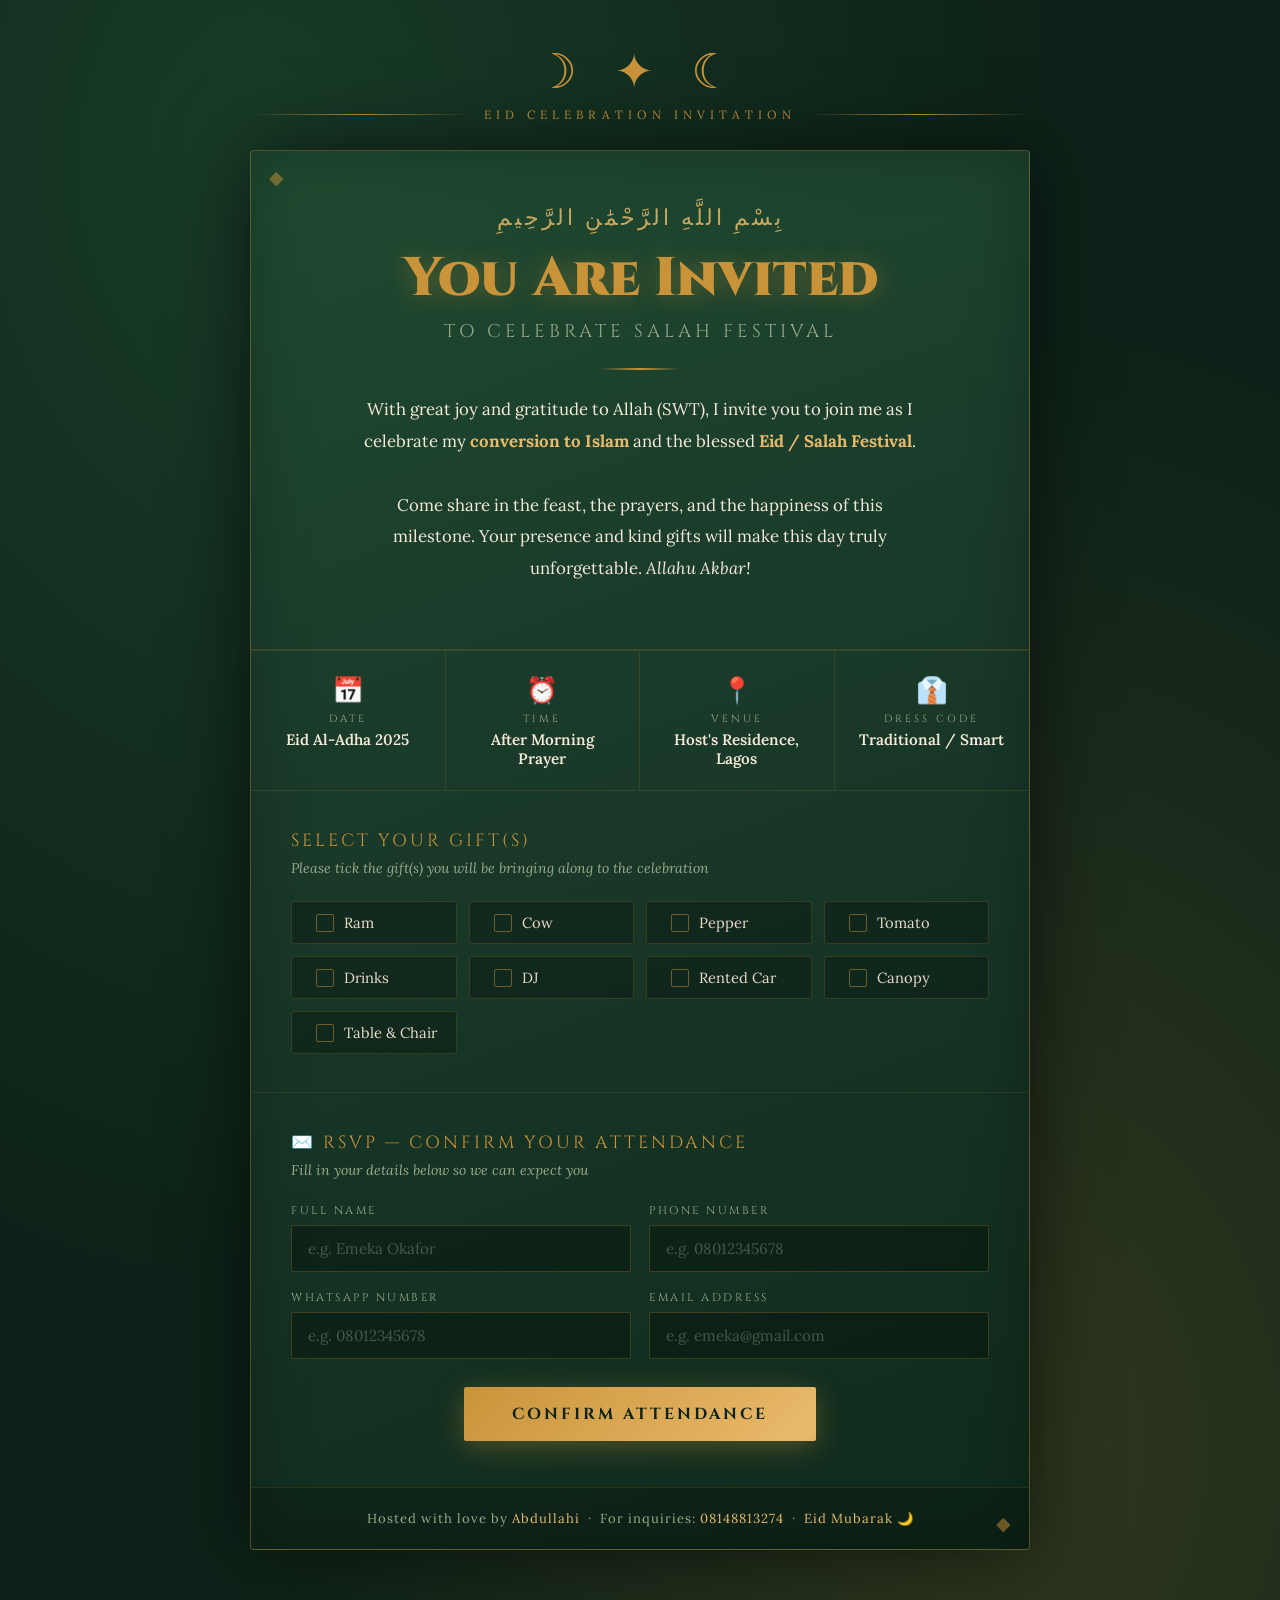
<file: index.html>
<!DOCTYPE html>
<html lang="en">
<head>
  <meta charset="UTF-8" />
  <meta name="viewport" content="width=device-width, initial-scale=1.0"/>
  <title>Salah Festival Invitation</title>
  <link href="https://fonts.googleapis.com/css2?family=Cinzel:wght@600;900&family=Lora:ital,wght@0,400;0,600;1,400&display=swap" rel="stylesheet"/>

  <!-- Link to your external CSS file -->
  <link rel="stylesheet" href="style.css"/>
</head>
<body>
<div class="page">

  <div class="ornament">☽ ✦ ☾</div>
  <div class="ornament-line"><span>Eid Celebration Invitation</span></div>

  <div class="card">

    <!-- HERO -->
    <div class="hero">
      <div class="arabic-top">بِسْمِ اللَّهِ الرَّحْمَٰنِ الرَّحِيمِ</div>
      <h1>You Are Invited</h1>
      <p class="sub">To Celebrate Salah Festival</p>
      <div class="divider"></div>
      <p class="hero-body">
        With great joy and gratitude to Allah (SWT), I invite you to join me
        as I celebrate my <strong>conversion to Islam</strong> and the
        blessed <strong>Eid / Salah Festival</strong>.<br><br>
        Come share in the feast, the prayers, and the happiness of this
        milestone. Your presence and kind gifts will make this day truly
        unforgettable. <em>Allahu Akbar!</em>
      </p>
    </div>

    <!-- EVENT DETAILS -->
    <div class="details-strip">
      <div class="detail-item">
        <div class="detail-icon">📅</div>
        <div class="detail-label">Date</div>
        <div class="detail-value">Eid Al-Adha 2025</div>
      </div>
      <div class="detail-item">
        <div class="detail-icon">⏰</div>
        <div class="detail-label">Time</div>
        <div class="detail-value">After Morning Prayer</div>
      </div>
      <div class="detail-item">
        <div class="detail-icon">📍</div>
        <div class="detail-label">Venue</div>
        <div class="detail-value">Host's Residence, Lagos</div>
      </div>
      <div class="detail-item">
        <div class="detail-icon">👔</div>
        <div class="detail-label">Dress Code</div>
        <div class="detail-value">Traditional / Smart</div>
      </div>
    </div>

    <!-- GIFT SELECTION -->
    <div class="section">
      <div class="section-title">Select Your Gift(s)</div>
      <p class="section-sub">Please tick the gift(s) you will be bringing along to the celebration</p>

      <div class="gifts-grid">
        <div class="gift-item">
          <input type="checkbox" id="g-ram" name="gifts" value="Ram">
          <label for="g-ram"><span class="icon"></span><span class="checkmark"></span>Ram</label>
        </div>
        <div class="gift-item">
          <input type="checkbox" id="g-cow" name="gifts" value="Cow">
          <label for="g-cow"><span class="icon"></span><span class="checkmark"></span>Cow</label>
        </div>
        <div class="gift-item">
          <input type="checkbox" id="g-pepper" name="gifts" value="Pepper">
          <label for="g-pepper"><span class="icon"></span><span class="checkmark"></span>Pepper</label>
        </div>
        <div class="gift-item">
          <input type="checkbox" id="g-tomato" name="gifts" value="Tomato">
          <label for="g-tomato"><span class="icon"></span><span class="checkmark"></span>Tomato</label>
        </div>
        <div class="gift-item">
          <input type="checkbox" id="g-drinks" name="gifts" value="Drinks">
          <label for="g-drinks"><span class="icon"></span><span class="checkmark"></span>Drinks</label>
        </div>
        <div class="gift-item">
          <input type="checkbox" id="g-dj" name="gifts" value="DJ">
          <label for="g-dj"><span class="icon"></span><span class="checkmark"></span>DJ</label>
        </div>
        <div class="gift-item">
          <input type="checkbox" id="g-car" name="gifts" value="Rented Car">
          <label for="g-car"><span class="icon"></span><span class="checkmark"></span>Rented Car</label>
        </div>
        <div class="gift-item">
          <input type="checkbox" id="g-canopy" name="gifts" value="Canopy">
          <label for="g-canopy"><span class="icon"></span><span class="checkmark"></span>Canopy</label>
        </div>
        <div class="gift-item">
          <input type="checkbox" id="g-table" name="gifts" value="Table &amp; Chair">
          <label for="g-table"><span class="icon"></span><span class="checkmark"></span>Table &amp; Chair</label>
        </div>
      </div>
    </div>

    <!-- RSVP FORM -->
    <div class="form-section">
      <div class="section-title">✉️ RSVP — Confirm Your Attendance</div>
      <p class="section-sub">Fill in your details below so we can expect you</p>

      <div class="form-grid">
        <div class="field">
          <label for="fname">Full Name</label>
          <input type="text" id="fname" placeholder="e.g. Emeka Okafor" required />
        </div>
        <div class="field">
          <label for="phone">Phone Number</label>
          <input type="tel" id="phone" placeholder="e.g. 08012345678" required />
        </div>
        <div class="field">
          <label for="whatsapp">WhatsApp Number</label>
          <input type="tel" id="whatsapp" placeholder="e.g. 08012345678" />
        </div>
        <div class="field">
          <label for="email">Email Address</label>
          <input type="email" id="email" placeholder="e.g. emeka@gmail.com" />
        </div>
      </div>

      <div class="submit-row">
        <button class="btn" onclick="handleSubmit()">Confirm Attendance</button>
      </div>

      <div class="success" id="successMsg">
        <div class="big"></div>
        <strong>JazakAllahu Khairan!</strong><br>
        Your RSVP has been received. We look forward to celebrating with you.<br>
        <em style="color:var(--muted);font-size:.88rem;">Eid Mubarak in advance!</em>
      </div>
    </div>

    <!-- FOOTER -->
    <div class="card-footer">
      Hosted with love by <span>Abdullahi</span> &nbsp;·&nbsp;
      For inquiries: <span>08148813274</span> &nbsp;·&nbsp;
      <span>Eid Mubarak 🌙</span>
    </div>

  </div>
</div>

<script>
  function handleSubmit() {
    const name = document.getElementById('fname').value.trim();
    const phone = document.getElementById('phone').value.trim();

    if (!name || !phone) {
      alert('Please enter at least your Full Name and Phone Number.');
      return;
    }

    const checked = [...document.querySelectorAll('input[name="gifts"]:checked')]
                      .map(el => el.value);

    console.log('RSVP:', { name, phone, gifts: checked });

    document.getElementById('successMsg').classList.add('show');
    document.querySelector('.btn').disabled = true;
    document.querySelector('.btn').style.opacity = '.5';
    document.querySelector('.btn').textContent = 'Submitted ✓';
  }
</script>
</body>
</html>
</file>
<file: style.css>
:root {
  --forest:   #1a3a2a;
  --deep:     #0d2218;
  --gold:     #c9933a;
  --gold-lt:  #e8b96a;
  --cream:    #f5ead8;
  --olive:    #4a6741;
  --text:     #e8dcc8;
  --muted:    #9aaa8a;
  --accent:   #2e6b44;
}

*, *::before, *::after { box-sizing: border-box; margin: 0; padding: 0; }

body {
  background-color: var(--deep);
  background-image:
    radial-gradient(ellipse at 20% 10%, rgba(46,107,68,.35) 0%, transparent 55%),
    radial-gradient(ellipse at 80% 90%, rgba(201,147,58,.18) 0%, transparent 55%);
  min-height: 100vh;
  font-family: 'Lora', Georgia, serif;
  color: var(--text);
  padding: 40px 16px 60px;
}

.page { max-width: 780px; margin: 0 auto; }

.ornament {
  text-align: center;
  font-size: 3rem;
  color: var(--gold);
  letter-spacing: 12px;
  margin-bottom: 6px;
  animation: fadeDown .9s ease both;
}

.ornament-line {
  display: flex;
  align-items: center;
  gap: 12px;
  margin-bottom: 28px;
  animation: fadeDown 1s ease .15s both;
}
.ornament-line::before,
.ornament-line::after {
  content: '';
  flex: 1;
  height: 1px;
  background: linear-gradient(90deg, transparent, var(--gold), transparent);
}
.ornament-line span {
  color: var(--gold);
  font-size: .75rem;
  letter-spacing: 5px;
  text-transform: uppercase;
  white-space: nowrap;
}

.card {
  background: linear-gradient(160deg, #1f4a30 0%, var(--forest) 40%, #0f2a1c 100%);
  border: 1px solid rgba(201,147,58,.35);
  border-radius: 4px;
  box-shadow: 0 0 80px rgba(0,0,0,.6), inset 0 0 60px rgba(0,0,0,.25);
  overflow: hidden;
  position: relative;
}
.card::before, .card::after {
  content: '◆';
  position: absolute;
  color: var(--gold);
  font-size: 1.2rem;
  opacity: .5;
}
.card::before { top: 14px; left: 18px; }
.card::after  { bottom: 14px; right: 18px; }

.hero {
  text-align: center;
  padding: 52px 40px 36px;
  border-bottom: 1px solid rgba(201,147,58,.2);
  animation: fadeDown .8s ease .2s both;
}
.arabic-top {
  font-size: 1.35rem;
  color: var(--gold-lt);
  letter-spacing: 3px;
  margin-bottom: 18px;
  opacity: .85;
}
.hero h1 {
  font-family: 'Cinzel', serif;
  font-size: clamp(2rem, 6vw, 3.4rem);
  font-weight: 900;
  color: var(--gold);
  line-height: 1.1;
  text-shadow: 0 2px 24px rgba(201,147,58,.4);
  margin-bottom: 10px;
}
.hero .sub {
  font-family: 'Cinzel', serif;
  font-size: clamp(.9rem, 2.5vw, 1.15rem);
  color: var(--muted);
  letter-spacing: 4px;
  text-transform: uppercase;
  margin-bottom: 24px;
}
.divider {
  width: 80px;
  height: 2px;
  background: linear-gradient(90deg, transparent, var(--gold), transparent);
  margin: 0 auto 24px;
}
.hero-body {
  font-size: 1.05rem;
  line-height: 1.9;
  color: var(--cream);
  max-width: 560px;
  margin: 0 auto 28px;
}
.hero-body strong { color: var(--gold-lt); }

.details-strip {
  display: grid;
  grid-template-columns: repeat(auto-fit, minmax(180px, 1fr));
  border-top: 1px solid rgba(201,147,58,.15);
  border-bottom: 1px solid rgba(201,147,58,.15);
  animation: fadeUp .9s ease .4s both;
}
.detail-item {
  text-align: center;
  padding: 22px 20px;
  border-right: 1px solid rgba(201,147,58,.15);
}
.detail-item:last-child { border-right: none; }
.detail-icon { font-size: 1.6rem; margin-bottom: 6px; }
.detail-label {
  font-family: 'Cinzel', serif;
  font-size: .65rem;
  letter-spacing: 3px;
  text-transform: uppercase;
  color: var(--muted);
  margin-bottom: 4px;
}
.detail-value { font-size: .95rem; color: var(--cream); font-weight: 600; }

.section {
  padding: 38px 40px;
  border-bottom: 1px solid rgba(201,147,58,.12);
  animation: fadeUp .9s ease .5s both;
}
.section-title {
  font-family: 'Cinzel', serif;
  font-size: 1.1rem;
  color: var(--gold);
  letter-spacing: 3px;
  text-transform: uppercase;
  margin-bottom: 6px;
}
.section-sub {
  font-size: .88rem;
  color: var(--muted);
  margin-bottom: 24px;
  font-style: italic;
}

.gifts-grid {
  display: grid;
  grid-template-columns: repeat(auto-fill, minmax(160px, 1fr));
  gap: 12px;
}
.gift-item { position: relative; }
.gift-item input[type="checkbox"] {
  position: absolute;
  opacity: 0;
  width: 0;
  height: 0;
}
.gift-item label {
  display: flex;
  align-items: center;
  gap: 10px;
  background: rgba(0,0,0,.25);
  border: 1px solid rgba(201,147,58,.2);
  border-radius: 3px;
  padding: 11px 14px;
  cursor: pointer;
  font-size: .92rem;
  color: var(--text);
  transition: all .2s;
}
.gift-item label .icon { font-size: 1.2rem; flex-shrink: 0; }
.gift-item input:checked + label {
  background: rgba(46,107,68,.45);
  border-color: var(--gold);
  color: var(--gold-lt);
}
.gift-item label:hover {
  border-color: var(--gold-lt);
  background: rgba(46,107,68,.25);
}
.checkmark {
  width: 18px;
  height: 18px;
  border: 1.5px solid rgba(201,147,58,.5);
  border-radius: 2px;
  flex-shrink: 0;
  display: flex;
  align-items: center;
  justify-content: center;
  transition: all .2s;
}
.gift-item input:checked + label .checkmark {
  background: var(--gold);
  border-color: var(--gold);
}
.gift-item input:checked + label .checkmark::after {
  content: '✓';
  font-size: .7rem;
  color: var(--deep);
  font-weight: 900;
}

.form-section { padding: 38px 40px 46px; animation: fadeUp .9s ease .6s both; }
.form-grid { display: grid; grid-template-columns: 1fr 1fr; gap: 18px; }

@media (max-width: 540px) {
  .form-grid { grid-template-columns: 1fr; }
  .section, .form-section { padding: 28px 22px; }
  .hero { padding: 36px 22px 28px; }
}

.field { display: flex; flex-direction: column; gap: 7px; }
.field.full { grid-column: 1 / -1; }
.field label {
  font-family: 'Cinzel', serif;
  font-size: .7rem;
  letter-spacing: 2.5px;
  text-transform: uppercase;
  color: var(--muted);
}
.field input {
  background: rgba(0,0,0,.3);
  border: 1px solid rgba(201,147,58,.25);
  border-radius: 2px;
  padding: 13px 16px;
  color: var(--cream);
  font-family: 'Lora', serif;
  font-size: .95rem;
  outline: none;
  transition: border-color .2s, box-shadow .2s;
}
.field input::placeholder { color: rgba(154,170,138,.4); }
.field input:focus {
  border-color: var(--gold);
  box-shadow: 0 0 0 3px rgba(201,147,58,.12);
}

.submit-row { margin-top: 28px; text-align: center; }
.btn {
  display: inline-block;
  background: linear-gradient(135deg, #c9933a, #e8b96a, #c9933a);
  background-size: 200% 100%;
  color: var(--deep);
  font-family: 'Cinzel', serif;
  font-size: 1rem;
  font-weight: 700;
  letter-spacing: 3px;
  text-transform: uppercase;
  padding: 16px 48px;
  border: none;
  border-radius: 2px;
  cursor: pointer;
  transition: background-position .4s, transform .2s, box-shadow .2s;
  box-shadow: 0 6px 28px rgba(201,147,58,.35);
}
.btn:hover {
  background-position: right center;
  transform: translateY(-2px);
  box-shadow: 0 10px 36px rgba(201,147,58,.5);
}
.btn:active { transform: translateY(0); }

.success {
  display: none;
  text-align: center;
  padding: 28px;
  background: rgba(46,107,68,.3);
  border: 1px solid var(--gold);
  border-radius: 3px;
  margin-top: 20px;
  color: var(--cream);
  font-size: 1rem;
  line-height: 1.7;
}
.success .big { font-size: 2rem; margin-bottom: 8px; }
.success.show { display: block; animation: fadeUp .6s ease; }

.card-footer {
  text-align: center;
  padding: 22px 40px;
  background: rgba(0,0,0,.2);
  border-top: 1px solid rgba(201,147,58,.15);
  font-size: .82rem;
  color: var(--muted);
  letter-spacing: 1px;
}
.card-footer span { color: var(--gold-lt); }

@keyframes fadeDown {
  from { opacity: 0; transform: translateY(-20px); }
  to   { opacity: 1; transform: translateY(0); }
}
@keyframes fadeUp {
  from { opacity: 0; transform: translateY(20px); }
  to   { opacity: 1; transform: translateY(0); }
}
</file>
<file: salah.css>
:root {
  --forest:   #1a3a2a;
  --deep:     #0d2218;
  --gold:     #c9933a;
  --gold-lt:  #e8b96a;
  --cream:    #f5ead8;
  --olive:    #4a6741;
  --text:     #e8dcc8;
  --muted:    #9aaa8a;
  --accent:   #2e6b44;
}

*, *::before, *::after { box-sizing: border-box; margin: 0; padding: 0; }

body {
  background-color: var(--deep);
  background-image:
    radial-gradient(ellipse at 20% 10%, rgba(46,107,68,.35) 0%, transparent 55%),
    radial-gradient(ellipse at 80% 90%, rgba(201,147,58,.18) 0%, transparent 55%);
  min-height: 100vh;
  font-family: 'Lora', Georgia, serif;
  color: var(--text);
  padding: 40px 16px 60px;
}

.page { max-width: 780px; margin: 0 auto; }

.ornament {
  text-align: center;
  font-size: 3rem;
  color: var(--gold);
  letter-spacing: 12px;
  margin-bottom: 6px;
  animation: fadeDown .9s ease both;
}

.ornament-line {
  display: flex;
  align-items: center;
  gap: 12px;
  margin-bottom: 28px;
  animation: fadeDown 1s ease .15s both;
}
.ornament-line::before,
.ornament-line::after {
  content: '';
  flex: 1;
  height: 1px;
  background: linear-gradient(90deg, transparent, var(--gold), transparent);
}
.ornament-line span {
  color: var(--gold);
  font-size: .75rem;
  letter-spacing: 5px;
  text-transform: uppercase;
  white-space: nowrap;
}

.card {
  background: linear-gradient(160deg, #1f4a30 0%, var(--forest) 40%, #0f2a1c 100%);
  border: 1px solid rgba(201,147,58,.35);
  border-radius: 4px;
  box-shadow: 0 0 80px rgba(0,0,0,.6), inset 0 0 60px rgba(0,0,0,.25);
  overflow: hidden;
  position: relative;
}
.card::before, .card::after {
  content: '◆';
  position: absolute;
  color: var(--gold);
  font-size: 1.2rem;
  opacity: .5;
}
.card::before { top: 14px; left: 18px; }
.card::after  { bottom: 14px; right: 18px; }

.hero {
  text-align: center;
  padding: 52px 40px 36px;
  border-bottom: 1px solid rgba(201,147,58,.2);
  animation: fadeDown .8s ease .2s both;
}
.arabic-top {
  font-size: 1.35rem;
  color: var(--gold-lt);
  letter-spacing: 3px;
  margin-bottom: 18px;
  opacity: .85;
}
.hero h1 {
  font-family: 'Cinzel', serif;
  font-size: clamp(2rem, 6vw, 3.4rem);
  font-weight: 900;
  color: var(--gold);
  line-height: 1.1;
  text-shadow: 0 2px 24px rgba(201,147,58,.4);
  margin-bottom: 10px;
}
.hero .sub {
  font-family: 'Cinzel', serif;
  font-size: clamp(.9rem, 2.5vw, 1.15rem);
  color: var(--muted);
  letter-spacing: 4px;
  text-transform: uppercase;
  margin-bottom: 24px;
}
.divider {
  width: 80px;
  height: 2px;
  background: linear-gradient(90deg, transparent, var(--gold), transparent);
  margin: 0 auto 24px;
}
.hero-body {
  font-size: 1.05rem;
  line-height: 1.9;
  color: var(--cream);
  max-width: 560px;
  margin: 0 auto 28px;
}
.hero-body strong { color: var(--gold-lt); }

.details-strip {
  display: grid;
  grid-template-columns: repeat(auto-fit, minmax(180px, 1fr));
  border-top: 1px solid rgba(201,147,58,.15);
  border-bottom: 1px solid rgba(201,147,58,.15);
  animation: fadeUp .9s ease .4s both;
}
.detail-item {
  text-align: center;
  padding: 22px 20px;
  border-right: 1px solid rgba(201,147,58,.15);
}
.detail-item:last-child { border-right: none; }
.detail-icon { font-size: 1.6rem; margin-bottom: 6px; }
.detail-label {
  font-family: 'Cinzel', serif;
  font-size: .65rem;
  letter-spacing: 3px;
  text-transform: uppercase;
  color: var(--muted);
  margin-bottom: 4px;
}
.detail-value { font-size: .95rem; color: var(--cream); font-weight: 600; }

.section {
  padding: 38px 40px;
  border-bottom: 1px solid rgba(201,147,58,.12);
  animation: fadeUp .9s ease .5s both;
}
.section-title {
  font-family: 'Cinzel', serif;
  font-size: 1.1rem;
  color: var(--gold);
  letter-spacing: 3px;
  text-transform: uppercase;
  margin-bottom: 6px;
}
.section-sub {
  font-size: .88rem;
  color: var(--muted);
  margin-bottom: 24px;
  font-style: italic;
}

.gifts-grid {
  display: grid;
  grid-template-columns: repeat(auto-fill, minmax(160px, 1fr));
  gap: 12px;
}
.gift-item { position: relative; }
.gift-item input[type="checkbox"] {
  position: absolute;
  opacity: 0;
  width: 0;
  height: 0;
}
.gift-item label {
  display: flex;
  align-items: center;
  gap: 10px;
  background: rgba(0,0,0,.25);
  border: 1px solid rgba(201,147,58,.2);
  border-radius: 3px;
  padding: 11px 14px;
  cursor: pointer;
  font-size: .92rem;
  color: var(--text);
  transition: all .2s;
}
.gift-item label .icon { font-size: 1.2rem; flex-shrink: 0; }
.gift-item input:checked + label {
  background: rgba(46,107,68,.45);
  border-color: var(--gold);
  color: var(--gold-lt);
}
.gift-item label:hover {
  border-color: var(--gold-lt);
  background: rgba(46,107,68,.25);
}
.checkmark {
  width: 18px;
  height: 18px;
  border: 1.5px solid rgba(201,147,58,.5);
  border-radius: 2px;
  flex-shrink: 0;
  display: flex;
  align-items: center;
  justify-content: center;
  transition: all .2s;
}
.gift-item input:checked + label .checkmark {
  background: var(--gold);
  border-color: var(--gold);
}
.gift-item input:checked + label .checkmark::after {
  content: '✓';
  font-size: .7rem;
  color: var(--deep);
  font-weight: 900;
}

.form-section { padding: 38px 40px 46px; animation: fadeUp .9s ease .6s both; }
.form-grid { display: grid; grid-template-columns: 1fr 1fr; gap: 18px; }

@media (max-width: 540px) {
  .form-grid { grid-template-columns: 1fr; }
  .section, .form-section { padding: 28px 22px; }
  .hero { padding: 36px 22px 28px; }
}

.field { display: flex; flex-direction: column; gap: 7px; }
.field.full { grid-column: 1 / -1; }
.field label {
  font-family: 'Cinzel', serif;
  font-size: .7rem;
  letter-spacing: 2.5px;
  text-transform: uppercase;
  color: var(--muted);
}
.field input {
  background: rgba(0,0,0,.3);
  border: 1px solid rgba(201,147,58,.25);
  border-radius: 2px;
  padding: 13px 16px;
  color: var(--cream);
  font-family: 'Lora', serif;
  font-size: .95rem;
  outline: none;
  transition: border-color .2s, box-shadow .2s;
}
.field input::placeholder { color: rgba(154,170,138,.4); }
.field input:focus {
  border-color: var(--gold);
  box-shadow: 0 0 0 3px rgba(201,147,58,.12);
}

.submit-row { margin-top: 28px; text-align: center; }
.btn {
  display: inline-block;
  background: linear-gradient(135deg, #c9933a, #e8b96a, #c9933a);
  background-size: 200% 100%;
  color: var(--deep);
  font-family: 'Cinzel', serif;
  font-size: 1rem;
  font-weight: 700;
  letter-spacing: 3px;
  text-transform: uppercase;
  padding: 16px 48px;
  border: none;
  border-radius: 2px;
  cursor: pointer;
  transition: background-position .4s, transform .2s, box-shadow .2s;
  box-shadow: 0 6px 28px rgba(201,147,58,.35);
}
.btn:hover {
  background-position: right center;
  transform: translateY(-2px);
  box-shadow: 0 10px 36px rgba(201,147,58,.5);
}
.btn:active { transform: translateY(0); }

.success {
  display: none;
  text-align: center;
  padding: 28px;
  background: rgba(46,107,68,.3);
  border: 1px solid var(--gold);
  border-radius: 3px;
  margin-top: 20px;
  color: var(--cream);
  font-size: 1rem;
  line-height: 1.7;
}
.success .big { font-size: 2rem; margin-bottom: 8px; }
.success.show { display: block; animation: fadeUp .6s ease; }

.card-footer {
  text-align: center;
  padding: 22px 40px;
  background: rgba(0,0,0,.2);
  border-top: 1px solid rgba(201,147,58,.15);
  font-size: .82rem;
  color: var(--muted);
  letter-spacing: 1px;
}
.card-footer span { color: var(--gold-lt); }

@keyframes fadeDown {
  from { opacity: 0; transform: translateY(-20px); }
  to   { opacity: 1; transform: translateY(0); }
}
@keyframes fadeUp {
  from { opacity: 0; transform: translateY(20px); }
  to   { opacity: 1; transform: translateY(0); }
}
</file>
